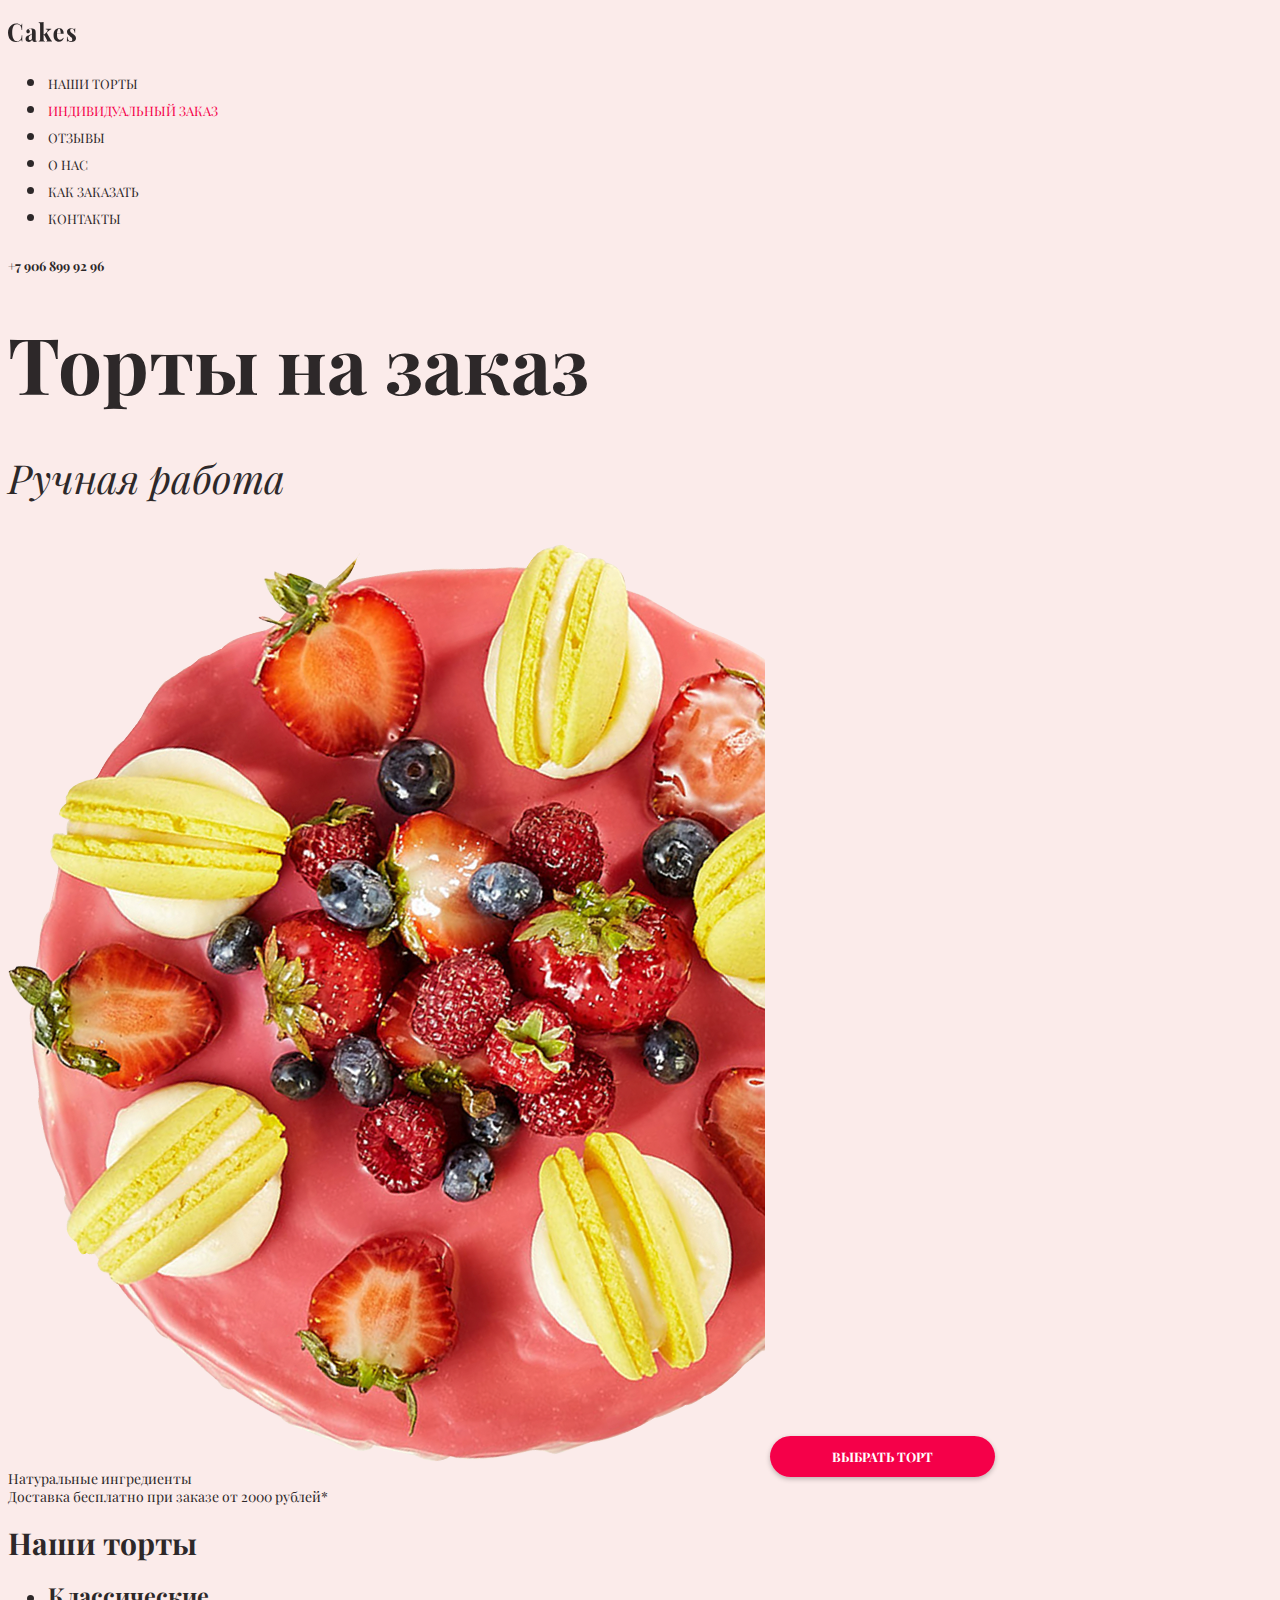
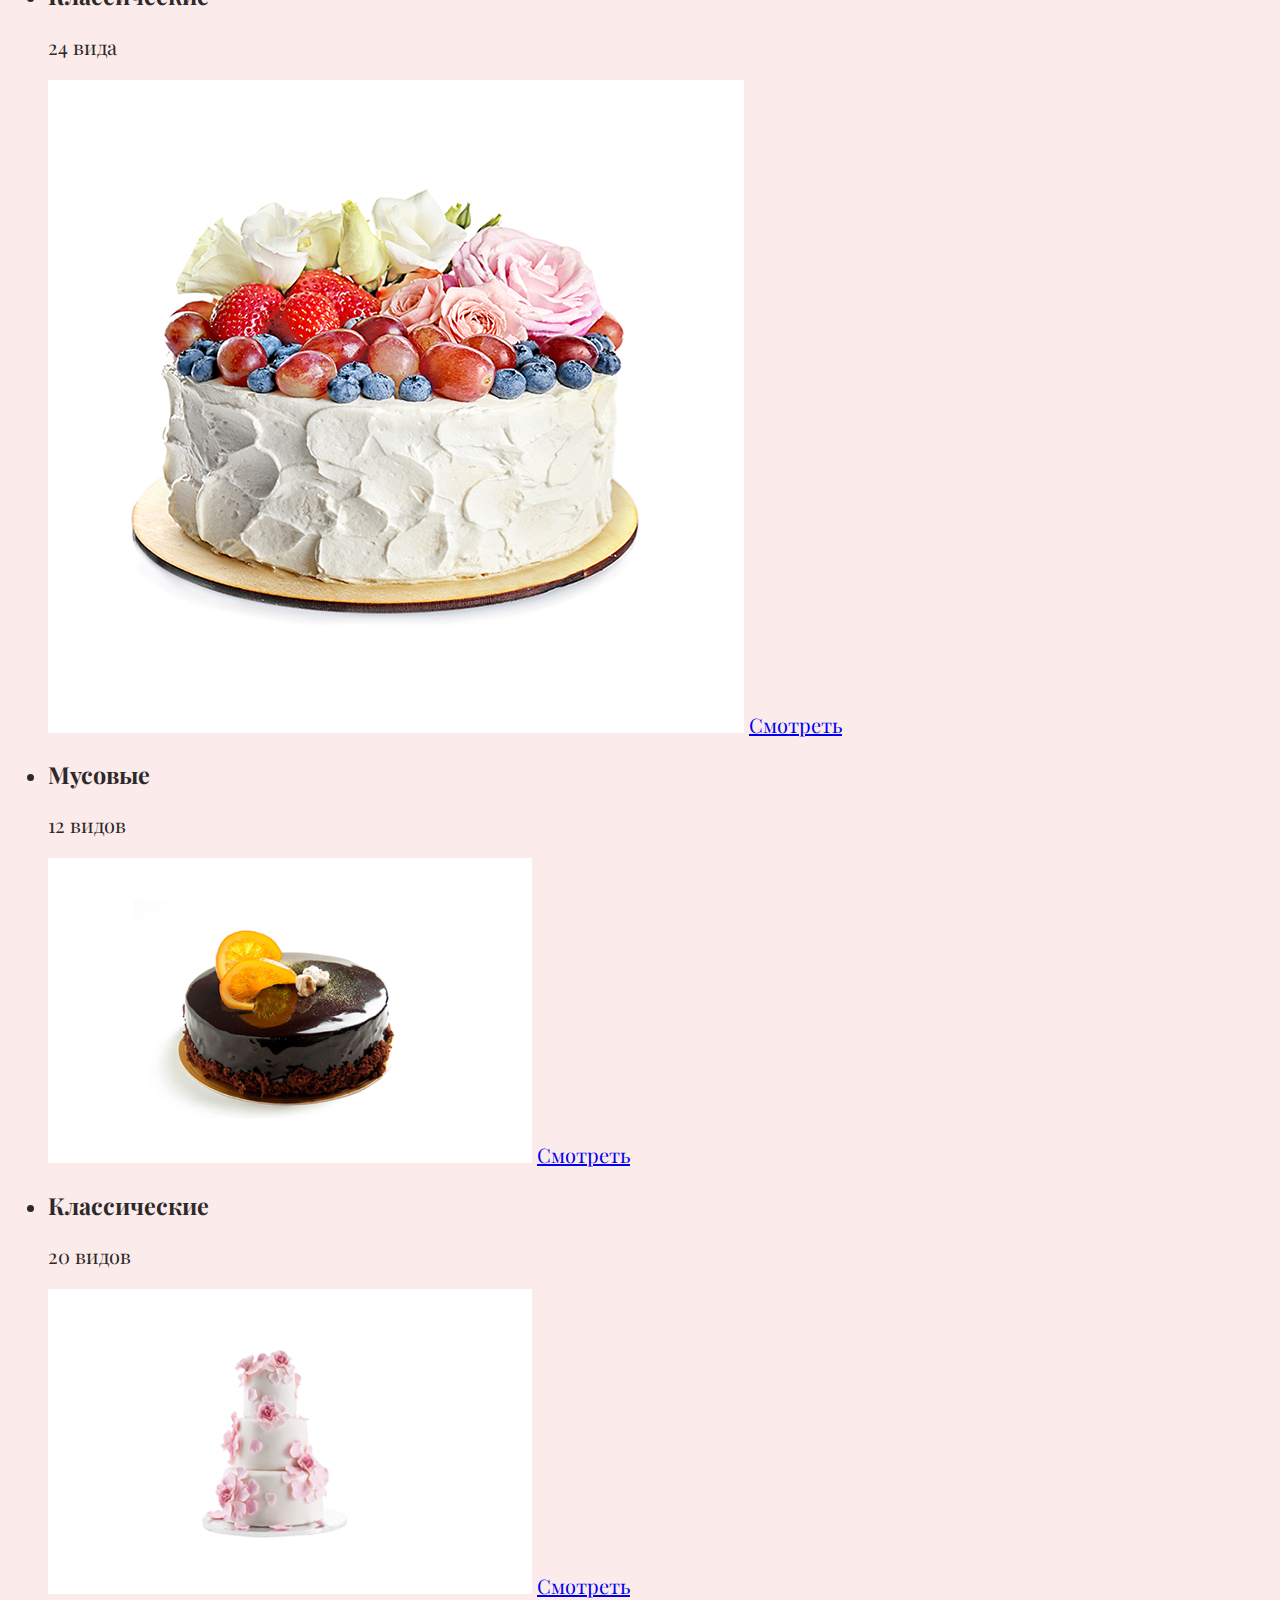
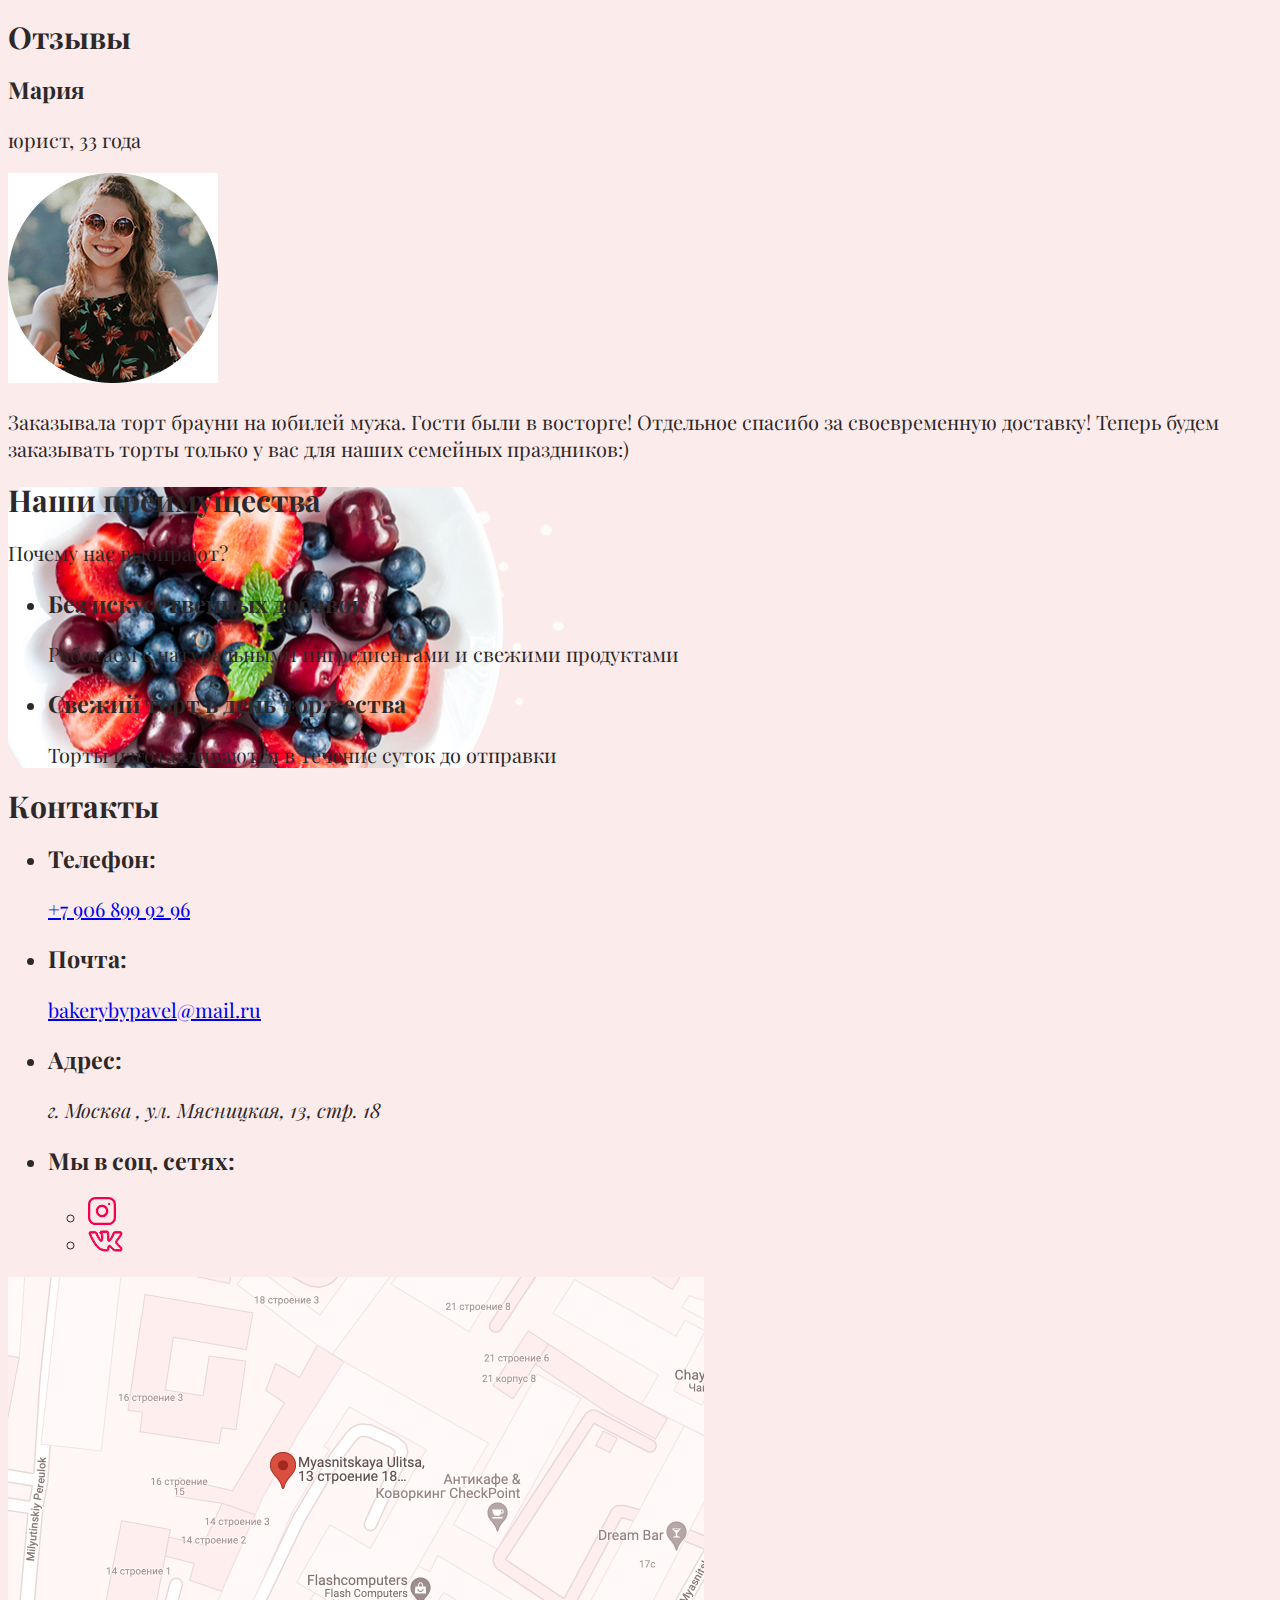
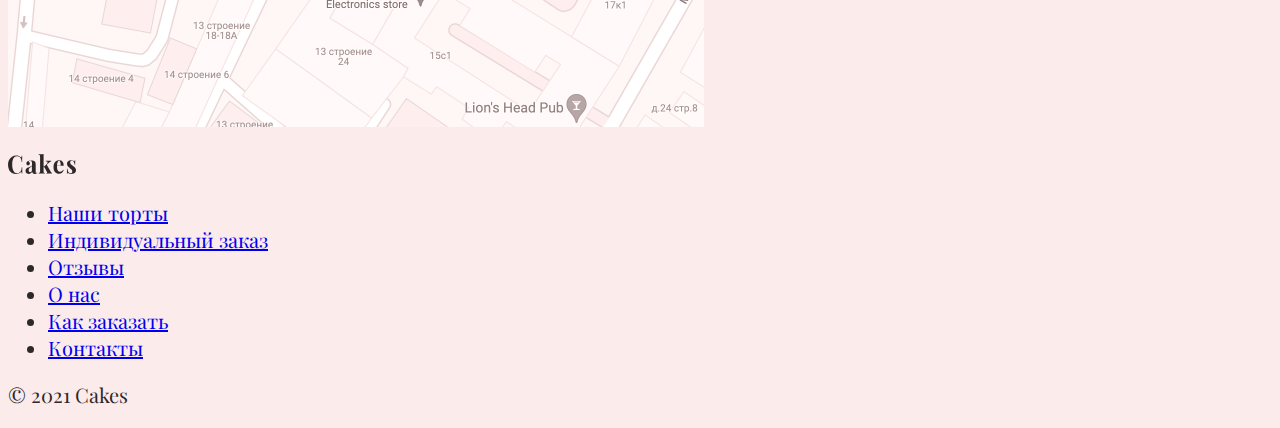
<file: index.html>
<!DOCTYPE html>
<html lang="ru">
  <head>
    <meta charset="utf-8" />
    <title>Cakes. Торты на заказ</title>
    <link rel="preconnect" href="https://fonts.googleapis.com" />
    <link rel="preconnect" href="https://fonts.gstatic.com" crossorigin />
    <link
      href="https://fonts.googleapis.com/css2?family=Playfair+Display:ital,wght@0,400;0,700;1,400&display=swap"
      rel="stylesheet"
    />
    <link href="css/style.css" rel="stylesheet" />
  </head>
  <body>
    <header class="page-header">
      <nav class="main-nav">
        <p class="logo">
          <img src="img/logo.svg" width="68" height="20" alt="Cakes" />
        </p>
        <ul class="site-navigation">
          <li class="site-navigation-item">
            <a href="#">Наши торты</a>
          </li>
          <li class="site-navigation-item">
            <a href="#" class="active">Индивидуальный заказ</a>
          </li>
          <li class="site-navigation-item">
            <a href="#">Отзывы</a>
          </li>
          <li class="site-navigation-item">
            <a href="#">О нас</a>
          </li>
          <li class="site-navigation-item">
            <a href="#">Как заказать</a>
          </li>
          <li class="site-navigation-item">
            <a href="#">Контакты</a>
          </li>
        </ul>
      </nav>
      <a class="phone" href="tel:+79068999296">+7 906 899 92 96</a>
    </header>
    <main>
      <section class="promo">
        <h1>Торты на заказ</h1>
        <p>Ручная работа</p>
        <img
          src="img/cake-photo.png"
          width="757"
          height="918"
          alt="Клубничный торт"
        />
        <a class="button" href="#">Выбрать торт</a>
        <ul class="features">
          <li class="nature">Натуральные ингредиенты</li>
          <li class="delivery">
            Доставка бесплатно при заказе от 2000 рублей*
          </li>
        </ul>
      </section>
      <section class="catalog">
        <h2>Наши торты</h2>
        <ul class="cards">
          <li>
            <h3>Классические</h3>
            <p>24 вида</p>
            <img
              src="img/photo-1.jpg"
              width="696"
              height="653"
              alt="Торт с кремом и украшениями из цветов и ягод"
            />
            <a href="#">Смотреть</a>
          </li>
          <li>
            <h3>Мусовые</h3>
            <p>12 видов</p>
            <img
              src="img/photo-2.jpg"
              width="484"
              height="305"
              alt="Торт шоколадный"
            />
            <a href="#">Смотреть</a>
          </li>
          <li>
            <h3>Классические</h3>
            <p>20 видов</p>
            <img
              src="img/photo-3.jpg"
              width="484"
              height="305"
              alt="Торт белый"
            />
            <a href="#">Смотреть</a>
          </li>
        </ul>
      </section>
      <section class="reviews">
        <h2>Отзывы</h2>
        <div class="review">
          <h3>Мария</h3>
          <p class="review-info">юрист, 33 года</p>
          <img src="img/user-1.jpg" width="210" height="210" alt="" />
          <p>
            Заказывала торт брауни на юбилей мужа. Гости были в восторге!
            Отдельное спасибо за своевременную доставку! Теперь будем заказывать
            торты только у вас для наших семейных праздников:)
          </p>
        </div>
      </section>
      <section class="advantages">
        <h2>Наши преимущества</h2>
        <p class="advantages-text">Почему нас выбирают?</p>
        <ul class="advantages-list">
          <li class="nature">
            <h3>Без искусственных добавок</h3>
            <p>Работаем с натуральными ингредиентами и свежими продуктами</p>
          </li>
          <li>
            <h3>Свежий торт в день торжества</h3>
            <p>Торты изготавливаются в течение суток до отправки</p>
          </li>
        </ul>
      </section>
      <section class="contacts">
        <h2>Контакты</h2>
        <ul class="contact-items">
          <li class="contact-item">
            <h3>Телефон:</h3>
            <a href="tel:+79068999296">+7 906 899 92 96</a>
          </li>
          <li class="contact-item">
            <h3>Почта:</h3>
            <a href="mailto:bakerybypavel@mail.ru">bakerybypavel@mail.ru</a>
          </li>
          <li class="contact-item">
            <h3>Адрес:</h3>
            <address>г. Москва , ул. Мясницкая, 13, стр. 18</address>
          </li>
          <li class="contact-item">
            <h3>Мы в соц. сетях:</h3>
            <ul class="social-list">
              <li class="social-item">
                <a href="#">
                  <img
                    src="img/instagram.svg"
                    width="28"
                    height="28"
                    alt="Instagram"
                  />
                </a>
              </li>
              <li class="social-item">
                <a href="#">
                  <img src="img/vk.svg" width="35" height="22" alt="VK" />
                </a>
              </li>
            </ul>
          </li>
        </ul>
        <img src="img/map.png" width="696" height="450" alt="Map" />
      </section>
    </main>
    <footer class="main-footer">
      <p class="logo">
        <img src="img/logo.svg" width="68" height="20" alt="Cakes" />
      </p>
      <ul class="footer-navigation">
        <li class="footer-navigation-item">
          <a href="#">Наши торты</a>
        </li>
        <li class="footer-navigation-item">
          <a href="#">Индивидуальный заказ</a>
        </li>
        <li class="footer-navigation-item">
          <a href="#">Отзывы</a>
        </li>
        <li class="footer-navigation-item">
          <a href="#">О нас</a>
        </li>
        <li class="footer-navigation-item">
          <a href="#">Как заказать</a>
        </li>
        <li class="footer-navigation-item">
          <a href="#">Контакты</a>
        </li>
      </ul>
      <p class="copyright">© 2021 Cakes</p>
    </footer>
  </body>
</html>
</file>
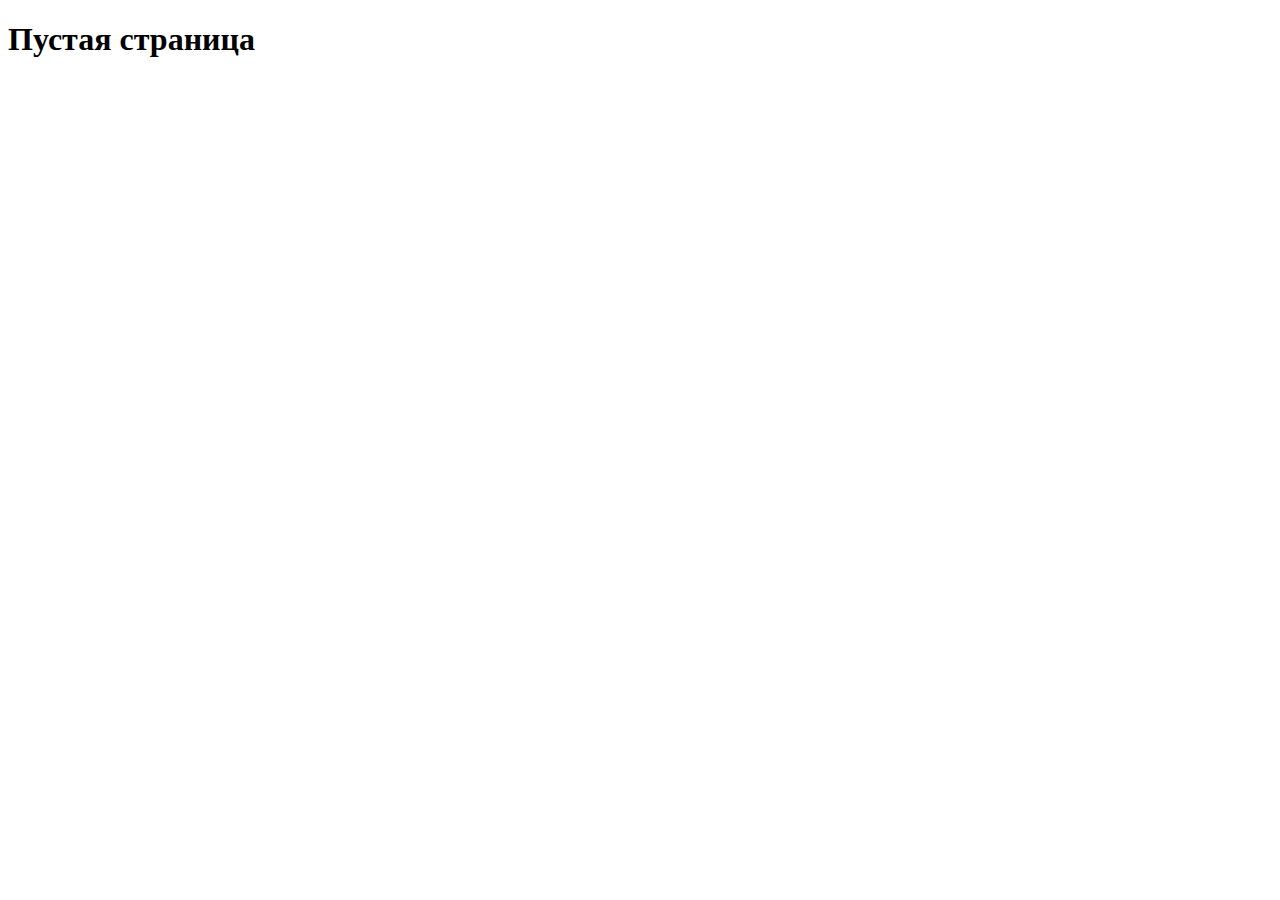
<file: blank.html>
<!DOCTYPE html>
<html lang="ru">
<head>
  <meta charset="UTF-8">
  <meta name="viewport" content="width=device-width, initial-scale=1.0">
  <title>Document</title>
</head>
<body>
    <h1>Пустая страница</h1>
</body>
</html>
</file>
<file: css/style.css>
/* @font-face {
  font-family: "Some Font Name";
  font-style: normal;
  font-weight: 400;
  src: url("../fonts/some-font.woff2") format("woff2");
  font-display: swap;
} */
.visually-hidden {
  height: 0;
  width: 0;
}

/* ================================================== */
body {
  font-family: "Playfair Display", serif;
  font-size: 20px;
  line-height: 27px;
  color: #2d2829;
  background-color: #fbebea;
}
/* .site-navigation {
  list-style: none;
  padding: 0;
  margin: 0;
} */
.site-navigation-item a {
  font-size: 13px;
  line-height: 16px;
  color: #2d2829;
  text-transform: uppercase;
  text-decoration: none;
}
.site-navigation-item a.active {
  color: #f50049;
}
.phone {
  font-size: 13px;
  line-height: 16px;
  font-weight: bold;
  color: #2d2829;
  text-decoration: none;
}

.advantages {
  background-image: url("../img/berries.png");
  background-position: left center;
  background-repeat: no-repeat;
}

.promo h1 {
  font-size: 78px;
  font-weight: bold;
  line-height: 70px;
}
.promo p {
  font-size: 40px;
  font-style: italic;
  line-height: 53px;
}
.button {
  font-size: 13px;
  font-weight: bold;
  text-transform: uppercase;
  text-decoration: none;
  color: #ffffff;
  background-color: #f50049;
  padding: 12px 62px;
  border-radius: 25px;
  box-shadow: 0 2px 5px 0 rgba(0, 0, 0, 0.25);
}
.features {
  list-style: none;
  margin: 0;
  padding: 0;
  font-size: 14px;
  line-height: 18px;
}
.catalog h1 {
  font-size: 40px;
  line-height: 66px;
}
</file>
